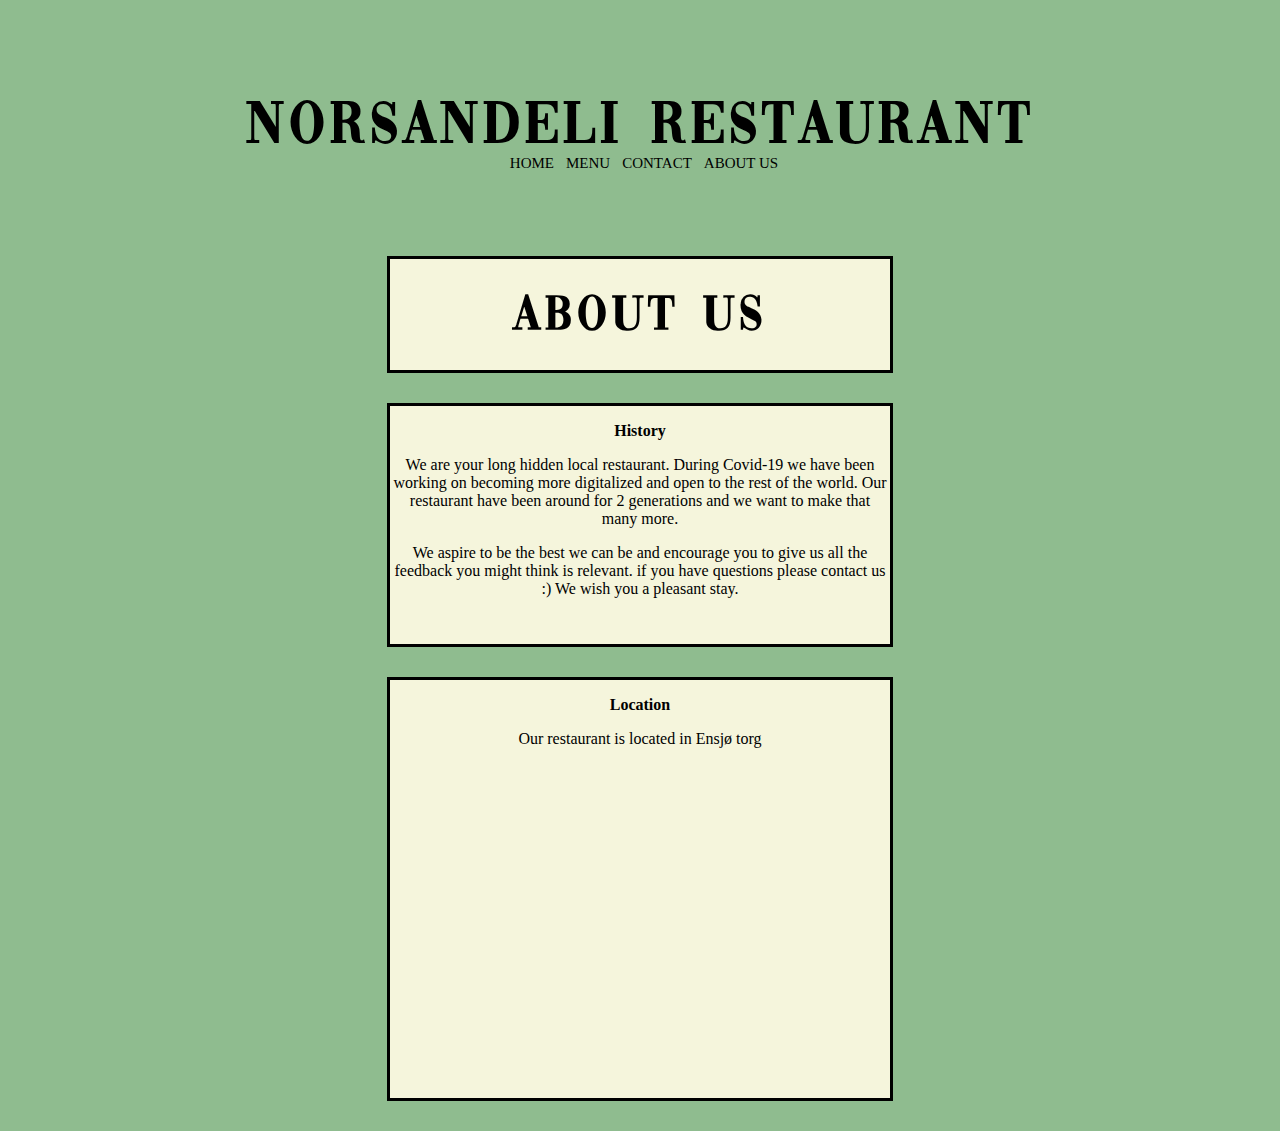
<file: About.html>
<!DOCTYPE html>
<html lang="en">

<head>
    <meta charset="UTF-8">
    <meta http-equiv="X-UA-Compatible" content="IE=edge">
    <meta name="viewport" content="width=device-width, initial-scale=1.0">
    <title>NorSandeli Restaurant</title>
    <link rel="stylesheet" href="style.css">
</head>

<body style="text-align: center">

    <header>
        <h1 class="logo"> NorSandeli Restaurant </h1>

        <nav class="topnav" style="font-size: 15px; font-family: Verdana, serif">
            <ul class="group">
                <li><a class="navlink" href="index.html">HOME</a></li>
                <li><a class="navlink" href="Menu.html">MENU</a></li>
                <li><a class="navlink" href="Contact.html">CONTACT</a></li>
                <li><a class="navlink" href="About.html">ABOUT US</a></li>
            </ul>
        </nav>
        <div class="content" style="font-family: Verdana, serif">
            <h1> About us </h1>

        </div>


    </header>
    <main>
        <div class="content" style="font-family: Verdana, serif">
            <p> History </p>
            <p> We are your long hidden local restaurant. During Covid-19 we have
                been working on becoming more digitalized and open to the rest
                of the world. Our restaurant have been around for 2 generations and
                we want to make that many more.</p>
            <p>We aspire to be the best we can be and encourage you to
                give us all the feedback you might think is relevant.
                if you have questions please contact us :)
                We wish you a pleasant stay.</p>
        </div>
        <div class="content" style="font-family: Verdana, serif">
            <p> Location </p>
            <p> Our restaurant is located in Ensjø torg </p>
            <iframe
                src="https://www.google.com/maps/embed?pb=!1m14!1m8!1m3!1d900.0269131299642!2d10.786988484579378!3d59.91403943984741!3m2!1i1024!2i768!4f13.1!3m3!1m2!1s0x0%3A0x5251dc9ea91a6a70!2sEnsj%C3%B8%20Torg!5e0!3m2!1sno!2sno!4v1632824517002!5m2!1sno!2sno"
                width="450" height="300" style="border:0;" allowfullscreen="" loading="lazy"></iframe>
        </div>
    </main>
</body>

</html>
</file>
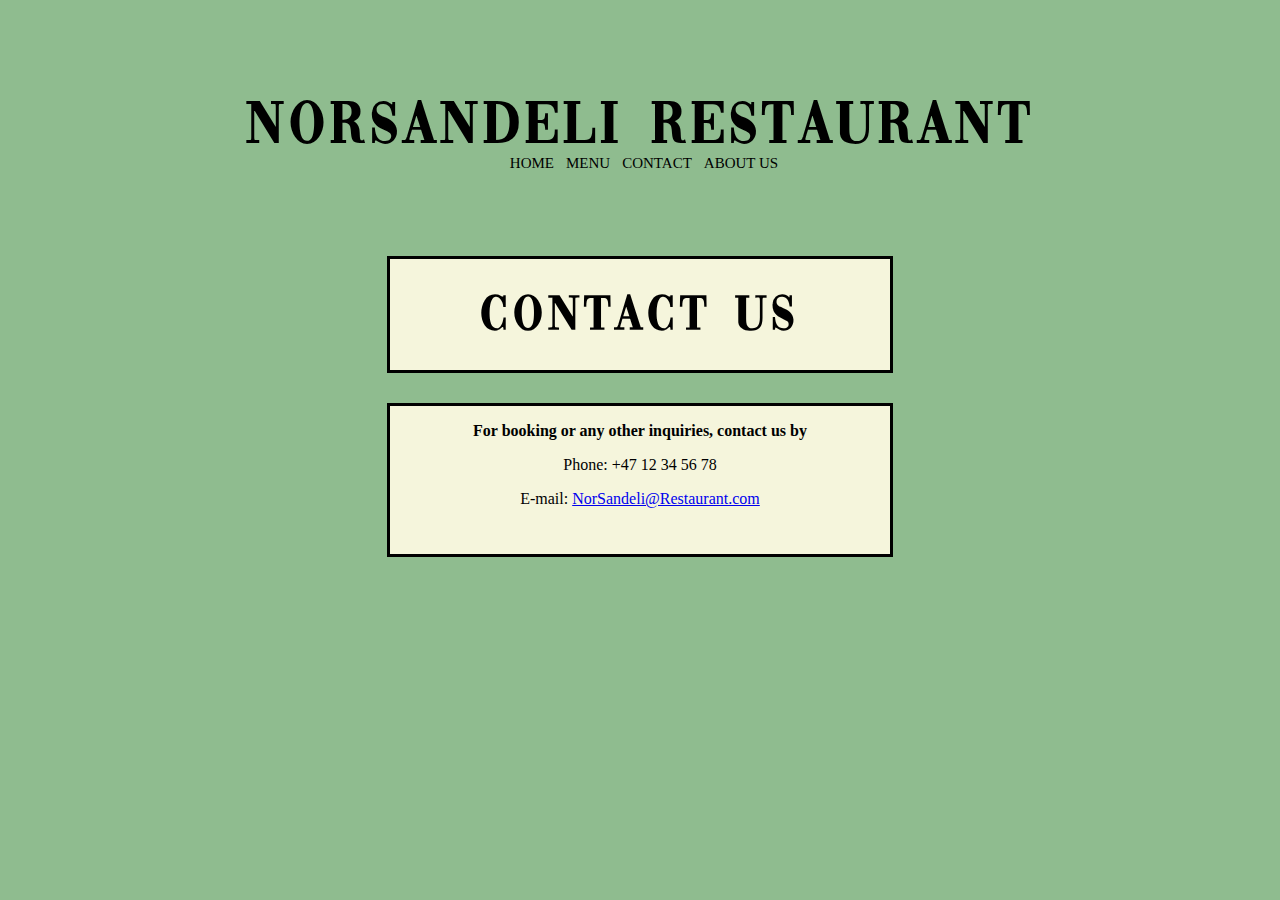
<file: Contact.html>
<!DOCTYPE html>
<html lang="en">
<head>
    <meta charset="UTF-8">
    <meta http-equiv="X-UA-Compatible" content="IE=edge">
    <meta name="viewport" content="width=device-width, initial-scale=1.0">
    <title>NorSandeli Resturant</title>
    <link rel="stylesheet" href="style.css">
</head>
<body style="text-align: center">
    <header>
        <h1 class="logo"> NorSandeli Restaurant </h1>
    
        <nav class="topnav" style="font-size: 15px; font-family: Verdana, serif">
            <ul class="group">
                <li><a class="navlink" href="index.html">HOME</a></li>
                <li><a class="navlink" href="Menu.html">MENU</a></li>
                <li><a class="navlink" href="Contact.html">CONTACT</a></li>
                <li><a class="navlink" href="About.html">ABOUT US</a></li>
            </ul>
        </nav>
    </header>
    <main>
    <div class="content"  style="font-family: Verdana, serif">
    <h1> Contact us</h1>
    </div>

    <div class="content" style="font-family: Verdana, serif">
    <p>For booking or any other inquiries, contact us by</p>
    <p>Phone: +47 12 34 56 78 </p>
    <p> E-mail: <a href="mailto:NorSandeli@Resturant.com">NorSandeli@Restaurant.com</a></p>
    </div>
  </main>
</body>
</html>
</file>
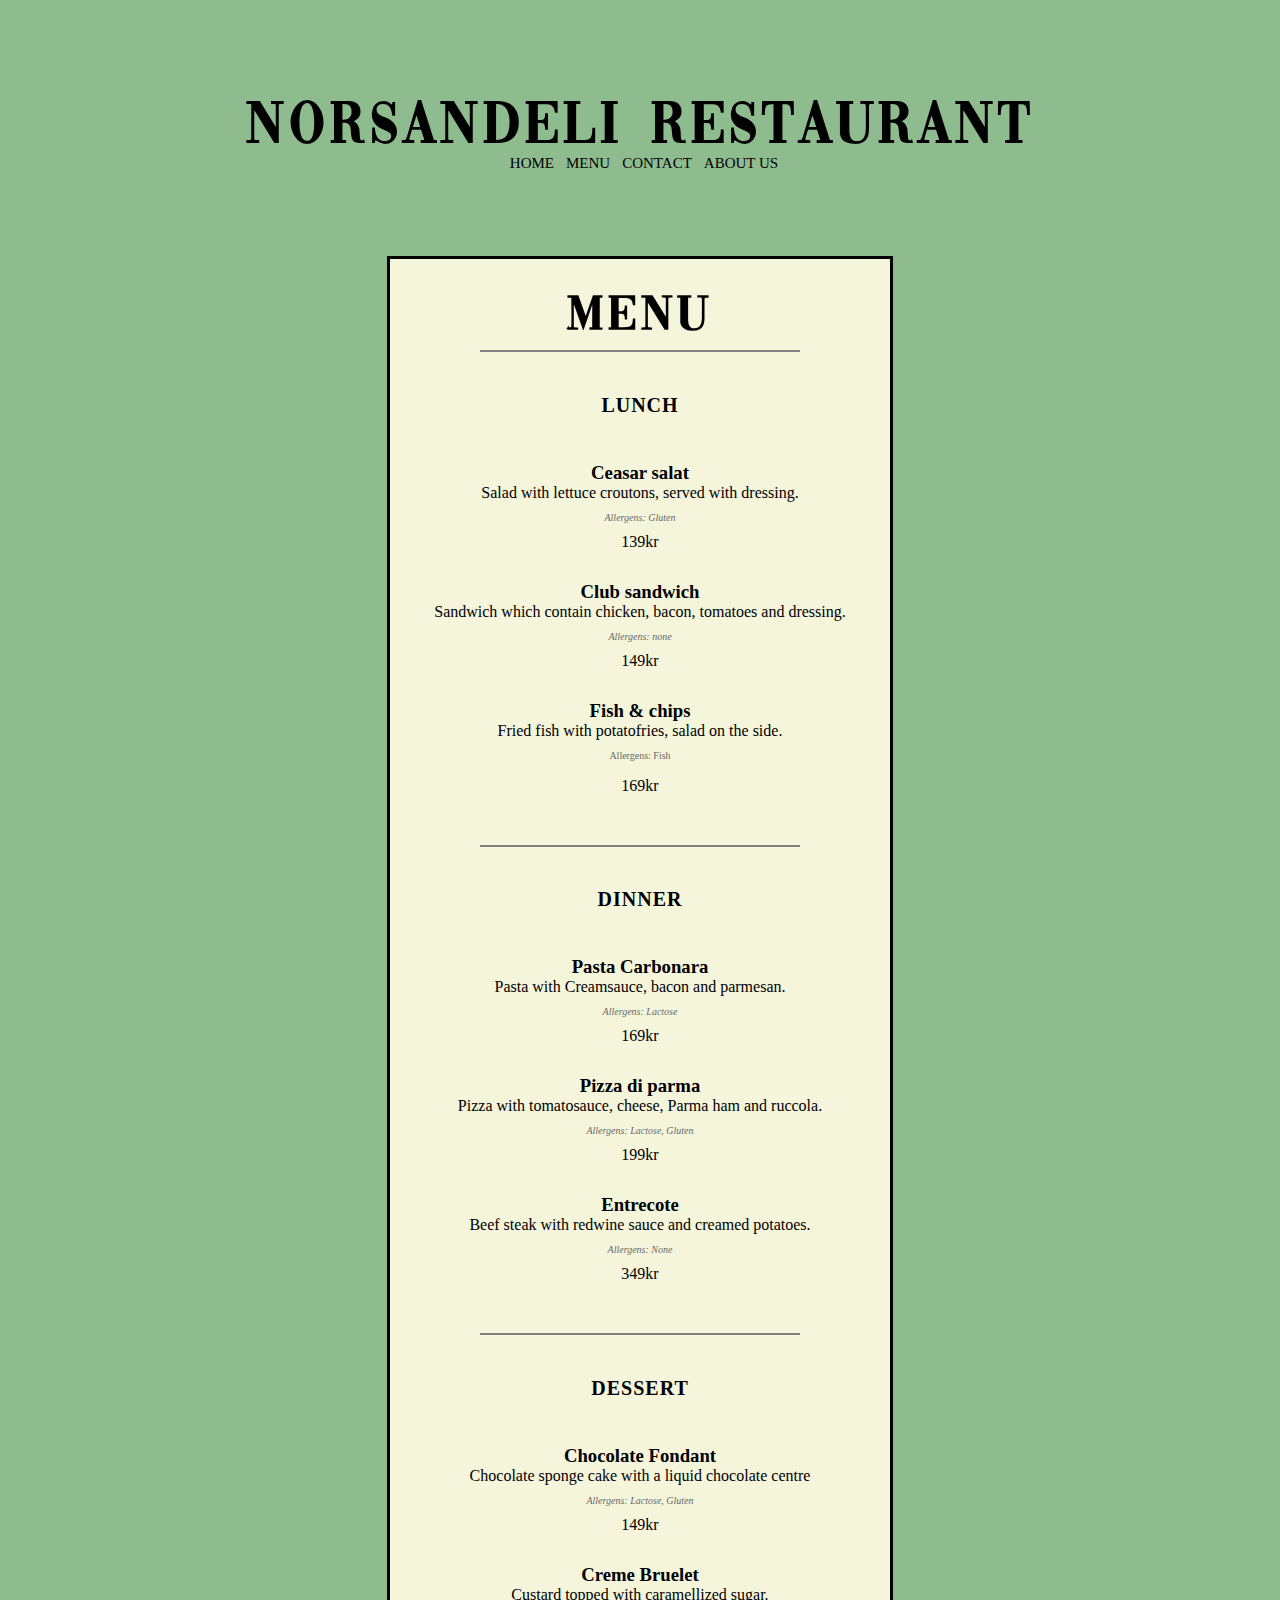
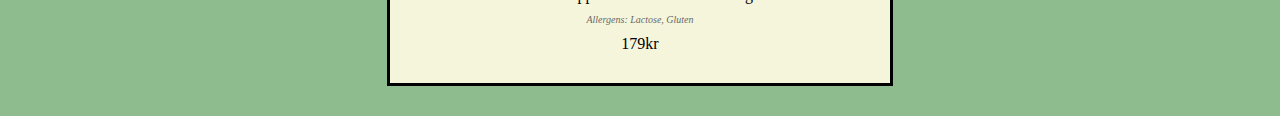
<file: Menu.html>
<!DOCTYPE html>
<html lang="en">

<head>
    <meta charset="UTF-8">
    <meta http-equiv="X-UA-Compatible" content="IE=edge">
    <meta name="viewport" content="width=device-width, initial-scale=1.0">
    <title>NorSandeli Restaurant</title>
    <link rel="stylesheet" href="style.css">
</head>

<body style="text-align: center">

    <header>
        <h1 class="logo"> NorSandeli Restaurant </h1>

        <nav class="topnav" style="font-size: 15px; font-family: Verdana, serif">
            <ul class="group">
                <li><a class="navlink" href="index.html">HOME</a></li>
                <li><a class="navlink" href="Menu.html">MENU</a></li>
                <li><a class="navlink" href="Contact.html">CONTACT</a></li>
                <li><a class="navlink" href="About.html">ABOUT US</a></li>
            </ul>
        </nav>
    </header>


    <main>
        <div class="content" style="font-family: Verdana, serif">
            <h1> menu </h1>
            <hr>
            <h2> LUNCH</h2>

            <h3>Ceasar salat</h3>
            Salad with lettuce croutons, served with dressing.
            <p style="color: dimgray; font-size: x-small"><em>Allergens: Gluten</em></p>
            139kr

            <h3>Club sandwich</h3>
            Sandwich which contain chicken, bacon, tomatoes and dressing.
            <p style="color: dimgray; font-size: x-small"><em>Allergens: none</em></p>
            149kr

            <h3>Fish & chips</h3>
            Fried fish with potatofries, salad on the side.
            <p style="color: dimgray; font-size: x-small">Allergens: Fish</p>
            <p>169kr</p>


            <p><br></p>
            <hr>
            <h2>DINNER</h2>

            <h3>Pasta Carbonara</h3>
            Pasta with Creamsauce, bacon and parmesan.
            <p style="color: dimgray; font-size: x-small"><em>Allergens: Lactose</em></p>
            169kr

            <h3>Pizza di parma</h3>
            Pizza with tomatosauce, cheese, Parma ham and ruccola.
            <p style="color: dimgray; font-size: x-small"><em>Allergens: Lactose, Gluten</em></p>
            199kr

            <h3>Entrecote</h3>
            Beef steak with redwine sauce and creamed potatoes.
            <p style="color: dimgray; font-size: x-small"><em>Allergens: None</em></p>
            349kr

            <p><br></p>
            <hr>
            <h2>DESSERT</h2>

            <h3>Chocolate Fondant</h3>
            Chocolate sponge cake with a liquid chocolate centre
            <p style="color: dimgray; font-size: x-small"><em>Allergens: Lactose, Gluten</em></p>
            149kr


            <h3>Creme Bruelet</h3>
            Custard topped with caramellized sugar.
            <p style="color: dimgray; font-size: x-small"><em> Allergens: Lactose, Gluten</em></p>
            179kr
        </div>
    </main>
</body>

</html>
</file>
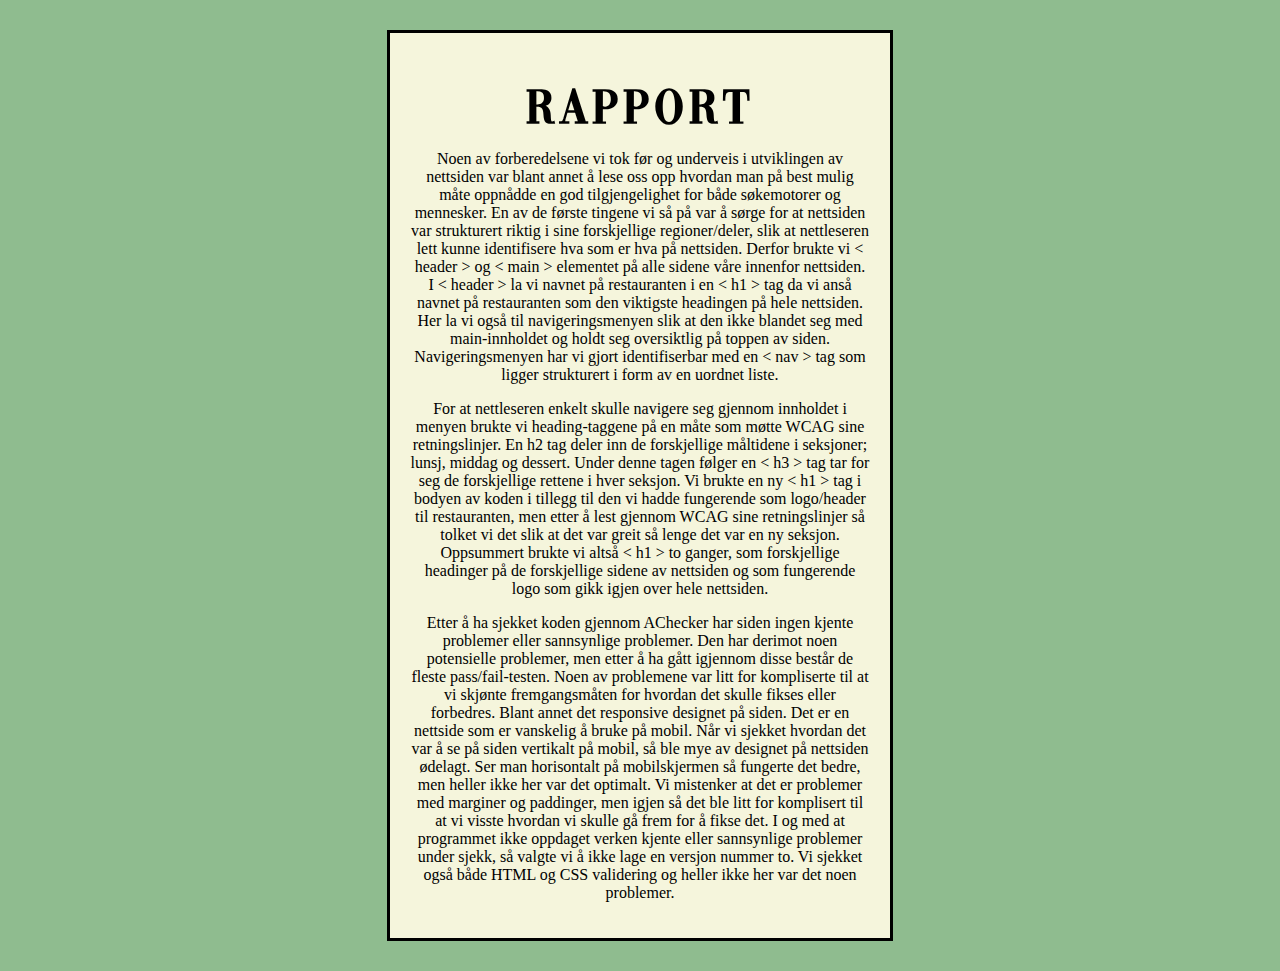
<file: Rapport.html>
<!DOCTYPE html>
<html lang="en">
<head>
    <meta charset="UTF-8">
    <meta http-equiv="X-UA-Compatible" content="IE=edge">
    <meta name="viewport" content="width=device-width, initial-scale=1.0">
    <title>Rapport</title>
    <link rel="stylesheet" href="style.css">
</head>
<body style="text-align: center">
<div class="rapport-content">
    <h1>Rapport</h1>

    <p>Noen av forberedelsene vi tok før og underveis i utviklingen av nettsiden var blant annet å lese oss opp hvordan man
        på best mulig måte oppnådde en god tilgjengelighet for både søkemotorer og mennesker. En av de første tingene vi så
        på var å sørge for at nettsiden var strukturert riktig i sine forskjellige regioner/deler, slik at nettleseren lett
        kunne identifisere hva som er hva på nettsiden. Derfor brukte vi < header > og < main > elementet på alle sidene våre innenfor
        nettsiden. I < header > la vi navnet på restauranten i en < h1 > tag da vi anså navnet på restauranten som den viktigste
        headingen på hele nettsiden.  Her la vi også til navigeringsmenyen slik at den ikke blandet seg med main-innholdet og
        holdt seg oversiktlig på toppen av siden. Navigeringsmenyen har vi gjort identifiserbar med en  < nav > tag som ligger
        strukturert i form av en uordnet liste.</p>

    <p>For at nettleseren enkelt skulle navigere seg gjennom innholdet i menyen brukte vi heading-taggene på en måte som møtte
        WCAG sine retningslinjer. En h2 tag deler inn de forskjellige måltidene i seksjoner; lunsj, middag og dessert. Under
        denne tagen følger en < h3 > tag tar for seg de forskjellige rettene i hver seksjon. Vi brukte en ny < h1 > tag i bodyen
        av koden i tillegg til den vi hadde fungerende som logo/header til restauranten, men etter å lest gjennom WCAG sine
        retningslinjer så tolket vi det slik at det var greit så lenge det var en ny seksjon. Oppsummert brukte vi altså < h1 >
        to ganger, som forskjellige headinger på de forskjellige sidene av nettsiden og som fungerende logo som gikk igjen over hele nettsiden.</p>

    <p>Etter å ha sjekket koden gjennom AChecker har siden ingen kjente problemer eller sannsynlige problemer. Den har derimot
        noen potensielle problemer, men etter å ha gått igjennom disse består de fleste pass/fail-testen. Noen av problemene var
        litt for kompliserte til at vi skjønte fremgangsmåten for hvordan det skulle fikses eller forbedres. Blant annet det
        responsive designet på siden. Det er en nettside som er vanskelig å bruke på mobil. Når vi sjekket hvordan det var å se
        på siden vertikalt på mobil, så ble mye av designet på nettsiden ødelagt. Ser man horisontalt på mobilskjermen så fungerte
        det bedre, men heller ikke her var det optimalt. Vi mistenker at det er problemer med marginer og paddinger, men igjen så
        det ble litt for komplisert til at vi visste hvordan vi skulle gå frem for å fikse det. I og med at programmet ikke oppdaget
        verken kjente eller sannsynlige problemer under sjekk, så valgte vi å ikke lage en versjon nummer to. Vi sjekket også både
        HTML og CSS validering og heller ikke her var det noen problemer.
    </p>
</div>
</body>
</html>
</file>
<file: style.css>
body {
    background-color: darkseagreen;
}

.content {
    border-style: solid;
    margin-left: 30%;
    margin-right: 30%;
    margin-bottom: 30px;
    background-color: beige;
    padding-bottom: 30px;
}

.rapport-content{
    padding: 20px;
    border-style: solid;
    margin: 30px 30% 30px;
    background-color: beige;
}

header {
    margin-top: 100px;
}
@font-face {
    font-family: Vouge;
    src: url(/Vogue.ttf);
    }


h1{
    margin-bottom: 0;
    letter-spacing: 5px;
    margin-top: 35px;
    font-weight: 600;
    font-size: 50px;
    font-family: Vouge, Verdana, serif;
}

.logo {
    font-size: 60px;
}

h2 {
    display: inline-flex;
    letter-spacing: 1px;
    padding: 15px;
    margin-bottom: 0;
    font-size: 20px;
    font-weight: bold;
}

h3 {
    margin-top: 30px;
    margin-bottom: 0;
}

h4 {
    font-size: 25px;
}

hr {
    border:none;
    border-top:2px solid;
    margin: 10px auto; 
    width:20em;
}

.opening {
    border-style: dotted; 
    margin-left: 50px;
    margin-right: 50px;
}

img {
    border: solid;
    width: 40%;
  }
  
  p:first-child {
      font-weight: bold;
  }

/* Site Navigation */

.navlink:after {
    content: "";
    display: block;
    width: 0;
    border-bottom: 1px solid;
    margin: 8px;
    transition:all 0.3s linear 0s;
}

.navlink:hover:after {
    width: 100%;
}

.topnav{
    margin-top: 0;
    display: flex;
    justify-content: center;
}
.topnav a{
    text-decoration: none;
    color: black;
    padding: 5px 10px;
}
.topnav ul{
    margin: 0;
    padding: 0;
}
.topnav li{
    list-style: none;
    float: left;
    padding-right: 2px;
    padding-bottom: 50px;
}
/* End Site Navigation */
</file>
